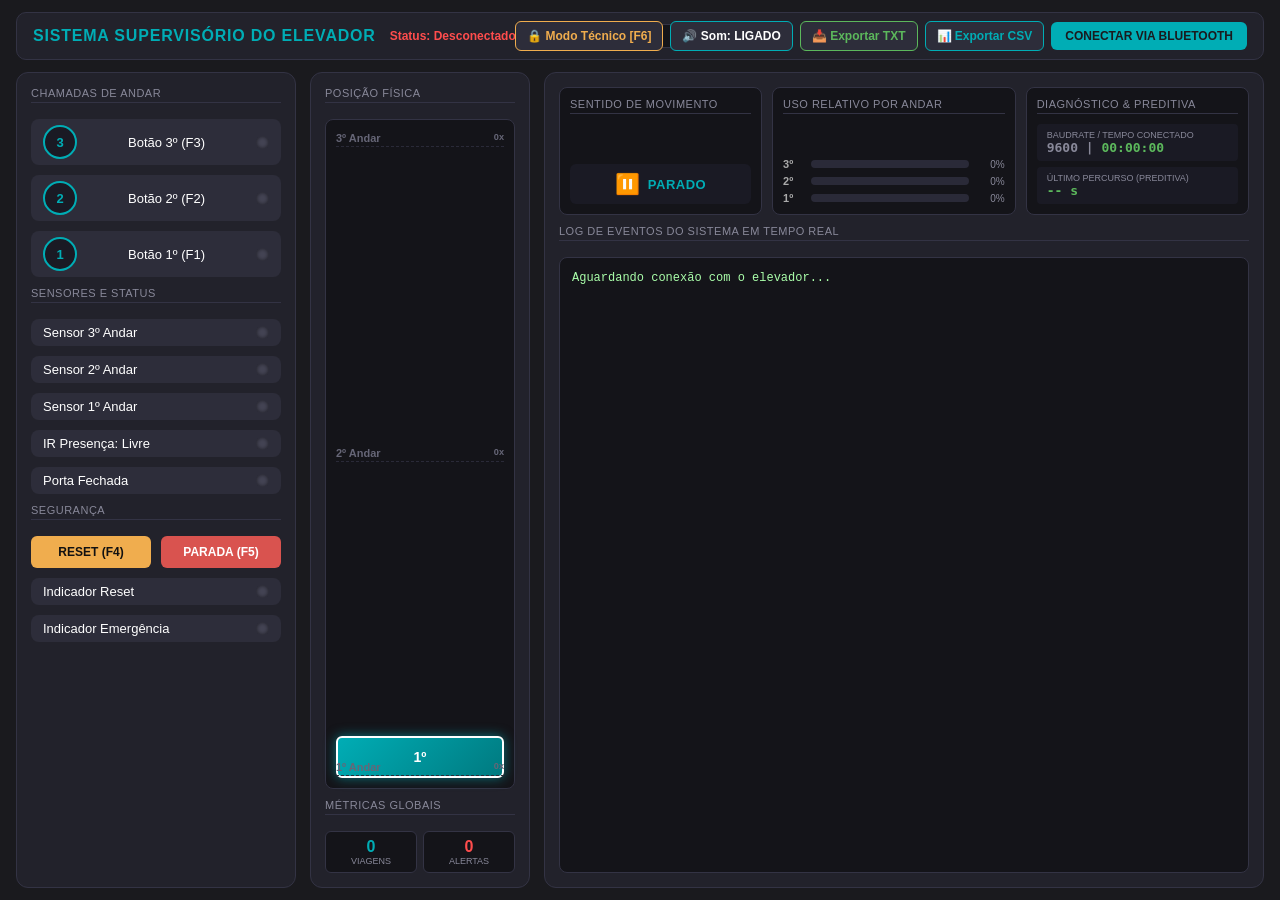
<file: Supervisorio_html/index.html>
<!DOCTYPE html>
<html lang="pt-BR">
<head>
    <meta charset="UTF-8">
    <meta name="viewport" content="width=device-width, initial-scale=1.0">
    <title>Supervisório Elevador - TCC</title>
    <link rel="stylesheet" href="styles.css">
</head>
<body>

    <div class="topo-bar">
        <div class="topo-info">
            <h1>Sistema Supervisório do Elevador</h1>
            <div class="status-conexao" id="statusTxt">Status: Desconectado</div>
            <div class="relogio-header" id="relogioTxt">--/--/---- --:--:--</div>
        </div>
        <div class="topo-acoes">
            <button class="btn-admin-login" id="btnAdminAccess" onclick="abrirModalAuth()">🔒 Modo Técnico [F6]</button>
            <button class="btn-som" id="btnSom" onclick="alternarSom()">🔊 Som: LIGADO</button>
            <button class="btn-exportar" onclick="exportarLog()">📥 Exportar TXT</button>
            <button class="btn-exportar btn-csv" onclick="exportarCSV()">📊 Exportar CSV</button>
            <button class="btn-conectar" id="btnConectar">CONECTAR VIA BLUETOOTH</button>
        </div>
    </div>

    <div class="container-principal">
        <div class="coluna-painel">
            <div class="titulo-secao">Chamadas de Andar</div>
            <div class="linha-controle">
                <button class="btn-andar" onclick="enviarComando('3')">3</button>
                <span class="label-componente">Botão 3º (F3)</span>
                <div class="led-virtual" id="ledC"></div>
            </div>
            <div class="linha-controle">
                <button class="btn-andar" onclick="enviarComando('2')">2</button>
                <span class="label-componente">Botão 2º (F2)</span>
                <div class="led-virtual" id="ledB"></div>
            </div>
            <div class="linha-controle">
                <button class="btn-andar" onclick="enviarComando('1')">1</button>
                <span class="label-componente">Botão 1º (F1)</span>
                <div class="led-virtual" id="ledA"></div>
            </div>

            <div class="titulo-secao">Sensores e Status</div>
            <div class="linha-controle">
                <span class="label-componente">Sensor 3º Andar</span>
                <div class="led-virtual" id="ledS3"></div>
            </div>
            <div class="linha-controle">
                <span class="label-componente">Sensor 2º Andar</span>
                <div class="led-virtual" id="ledS2"></div>
            </div>
            <div class="linha-controle">
                <span class="label-componente">Sensor 1º Andar</span>
                <div class="led-virtual" id="ledS1"></div>
            </div>

            <div class="linha-controle">
                <span class="label-componente" id="lblIR">IR Presença: Livre</span>
                <div class="led-virtual" id="ledIR"></div>
            </div>

            <div class="linha-controle">
                <span class="label-componente" id="lblPorta">Porta Fechada</span>
                <div class="led-virtual" id="ledP"></div>
            </div>

            <div class="titulo-secao">Segurança</div>
            <div style="display: flex; justify-content: space-between;">
                <button class="btn-seguranca btn-reset" onclick="enviarComando('R')">Reset (F4)</button>
                <button class="btn-seguranca btn-emergencia" onclick="enviarComando('E')">Parada (F5)</button>
            </div>
            <div class="linha-controle">
                <span class="label-componente">Indicador Reset</span>
                <div class="led-virtual" id="ledR"></div>
            </div>
            <div class="linha-controle">
                <span class="label-componente">Indicador Emergência</span>
                <div class="led-virtual" id="ledX"></div>
            </div>
        </div>

        <div class="coluna-animacao">
            <div class="titulo-secao">Posição Física</div>
            <div class="poco-elevador">
                <div class="marcador-andar"><span>3º Andar</span><small id="statA3">0x</small></div>
                <div class="marcador-andar"><span>2º Andar</span><small id="statA2">0x</small></div>
                <div class="marcador-andar"><span>1º Andar</span><small id="statA1">0x</small></div>
                <div class="cabine-animada" id="cabineElevador">1º</div>
            </div>

            <div class="titulo-secao">Métricas Globais</div>
            <div class="painel-contadores">
                <div class="card-contador">
                    <span class="valor-contador viagens" id="cntViagens">0</span>
                    <div class="label-contador">Viagens</div>
                </div>
                <div class="card-contador">
                    <span class="valor-contador alertas" id="cntAlertas">0</span>
                    <div class="label-contador">Alertas</div>
                </div>
            </div>
        </div>

        <div class="coluna-log">
            <div class="grid-telemetria">
                <div class="card-telemetria">
                    <div class="titulo-secao">Sentido de Movimento</div>
                    <div class="box-sentido">
                        <span class="icone-sentido" id="icoSentido">⏸️</span>
                        <span class="texto-sentido" id="txtSentido">PARADO</span>
                    </div>
                </div>

                <div class="card-telemetria">
                    <div class="titulo-secao">Uso Relativo por Andar</div>
                    <div class="barra-demanda-container">
                        <div class="item-demanda">
                            <span class="label-demanda">3º</span>
                            <div class="bg-barra"><div class="fill-barra" id="barA3"></div></div>
                            <span class="pct-demanda" id="pctA3">0%</span>
                        </div>
                        <div class="item-demanda">
                            <span class="label-demanda">2º</span>
                            <div class="bg-barra"><div class="fill-barra" id="barA2"></div></div>
                            <span class="pct-demanda" id="pctA2">0%</span>
                        </div>
                        <div class="item-demanda">
                            <span class="label-demanda">1º</span>
                            <div class="bg-barra"><div class="fill-barra" id="barA1"></div></div>
                            <span class="pct-demanda" id="pctA1">0%</span>
                        </div>
                    </div>
                </div>

                <div class="card-telemetria">
                    <div class="titulo-secao">Diagnóstico & Preditiva</div>
                    <div class="grid-diag">
                        <div class="item-diag">
                            <div class="lbl-diag">Baudrate / Tempo Conectado</div>
                            <div class="val-diag"><span style="color:#888899">9600 |</span> <span id="valUptime">00:00:00</span></div>
                        </div>
                        <div class="item-diag">
                            <div class="lbl-diag">Último Percurso (Preditiva)</div>
                            <div class="val-diag" id="valTempoViagem">-- s</div>
                        </div>
                    </div>
                </div>
            </div>

            <div class="titulo-secao">Log de Eventos do Sistema em Tempo Real</div>
            <div class="caixa-texto" id="logTerminal">Aguardando conexão com o elevador...</div>
        </div>
    </div>

    <!-- MODAL LOGIN -->
    <div class="modal-overlay" id="modalLogin">
        <div class="modal-card">
            <div class="modal-header">
                <span class="modal-titulo">🔑 Autenticação de Administrador</span>
                <button class="btn-fechar-modal" onclick="fecharModalLogin()">✕</button>
            </div>
            <div class="form-grupo">
                <label class="form-label">Usuário</label>
                <input type="text" class="form-input" id="inputUsuario" placeholder="Digite o usuário">
            </div>
            <div class="form-grupo">
                <label class="form-label">Senha</label>
                <input type="password" class="form-input" id="inputSenha" placeholder="Digite a senha" onkeydown="if(event.key==='Enter') fazerLogin()">
            </div>
            <div class="msg-erro-login" id="msgErroLogin">Usuário ou senha incorretos!</div>
            <button class="btn-acao-modal" onclick="fazerLogin()">Entrar no Modo Técnico</button>
        </div>
    </div>

    <!-- MODAL PAINEL ADMIN -->
    <div class="modal-overlay" id="modalAdmin">
        <div class="modal-card admin-panel">
            <div class="modal-header">
                <div style="display: flex; align-items: center; gap: 10px;">
                    <span class="modal-titulo">⚙️ Painel de Manutenção & Parametrização</span>
                    <span class="badge-status badge-auto" id="badgeModoOp">MODO: AUTOMÁTICO</span>
                </div>
                <div style="display: flex; gap: 10px; align-items: center;">
                    <button class="btn-admin-login" style="padding: 4px 8px; font-size: 11px;" onclick="fazerLogout()">Sair / Logout</button>
                    <button class="btn-fechar-modal" onclick="fecharModalAdmin()">✕</button>
                </div>
            </div>

            <div class="grid-admin-layout">
                <!-- COLUNA 1: ACIONAMENTOS MANUAIS -->
                <div class="box-admin-secao">
                    <div class="titulo-secao">Controle Manual do Hardware</div>
                    
                    <button class="btn-comando-admin" onclick="alternarModoOperacao()">
                        <span>Modo Automático / Manual</span>
                        <span>🔄 [Alt+M]</span>
                    </button>

                    <div class="titulo-secao" style="margin-top: 4px;">Acionamentos de Motor</div>
                    
                    <button class="btn-comando-admin btn-manual-only desabilitado-auto" onclick="executarAcaoManual('SUBIR_FORCADO', 'U')">
                        <span>Forçar Subida de Motor</span>
                        <span>⬆️ [Alt+U]</span>
                    </button>
                    
                    <button class="btn-comando-admin btn-manual-only desabilitado-auto" onclick="executarAcaoManual('DESCER_FORCADO', 'D')">
                        <span>Forçar Descida de Motor</span>
                        <span>⬇️ [Alt+D]</span>
                    </button>

                    <button class="btn-comando-admin btn-manual-only desabilitado-auto" onclick="executarAcaoManual('PARAR_MOTOR', 'S')">
                        <span>Forçar Parada do Motor</span>
                        <span>⏹️ [Alt+S]</span>
                    </button>

                    <div class="titulo-secao" style="margin-top: 4px;">Acionamento Individual das Portas</div>

                    <button class="btn-comando-admin btn-manual-only desabilitado-auto" onclick="executarAcaoManual('TOGGLE_PORTA_1', '4')">
                        <span>Porta 1º Andar</span>
                        <span>🚪 [F7]</span>
                    </button>
                    <button class="btn-comando-admin btn-manual-only desabilitado-auto" onclick="executarAcaoManual('TOGGLE_PORTA_2', '5')">
                        <span>Porta 2º Andar</span>
                        <span>🚪 [F8]</span>
                    </button>
                    <button class="btn-comando-admin btn-manual-only desabilitado-auto" onclick="executarAcaoManual('TOGGLE_PORTA_3', '6')">
                        <span>Porta 3º Andar</span>
                        <span>🚪 [F9]</span>
                    </button>
                </div>

                <!-- COLUNA 2: PARAMETRIZAÇÃO E MANUTENÇÃO -->
                <div class="box-admin-secao">
                    <div class="titulo-secao">Parametrização do Hardware</div>
                    
                    <div style="display: flex; flex-direction: column; gap: 4px;">
                        <label class="form-label">Tempo da Porta Aberta (segundos):</label>
                        <div style="display: flex; gap: 8px;">
                            <input type="number" id="cfgTempoPorta" class="form-input" style="flex: 1;" value="6" min="2" max="20">
                            <button class="btn-conectar" style="padding: 6px 12px; font-size: 11px;" onclick="salvarParametroPorta()">Salvar [EEPROM]</button>
                        </div>
                    </div>

                    <div class="titulo-secao" style="margin-top: 8px;">Alterar Credenciais de Acesso</div>
                    
                    <div class="form-grupo">
                        <label class="form-label">Novo Usuário:</label>
                        <input type="text" class="form-input" id="cfgNovoUsuario" placeholder="Novo Usuário">
                    </div>
                    <div class="form-grupo">
                        <label class="form-label">Nova Senha:</label>
                        <input type="password" class="form-input" id="cfgNovaSenha" placeholder="Nova Senha">
                    </div>
                    <button class="btn-conectar" style="padding: 6px; font-size: 12px; width: 100%; text-align: center;" onclick="salvarNovasCredenciais()">Salvar Credenciais no Navegador</button>

                    <div class="titulo-secao" style="margin-top: 8px;">Demonstração & Manutenção</div>

                    <button class="btn-comando-admin" id="btnModoDemo" onclick="alternarModoDemo()">
                        <span>Modo Demonstração (Auto-Loop)</span>
                        <span>🤖 [Alt+T]</span>
                    </button>

                    <button class="btn-comando-admin alerta" onclick="zerarTodasMetricas()">
                        <span>Zerar Métricas e Estatísticas</span>
                        <span>🧹 [Alt+Z]</span>
                    </button>
                </div>
            </div>

            <div class="box-admin-secao">
                <div class="titulo-secao">Log de Auditoria de Ações do Administrador</div>
                <div class="caixa-texto" id="logAdminAudit" style="height: 100px; font-size: 11px; color: #00adb5;">
                    [AUDITORIA]: Sessão iniciada pelo usuário administrador.
                </div>
            </div>
        </div>
    </div>

    <script src="script.js"></script>
</body>
</html>
</file>
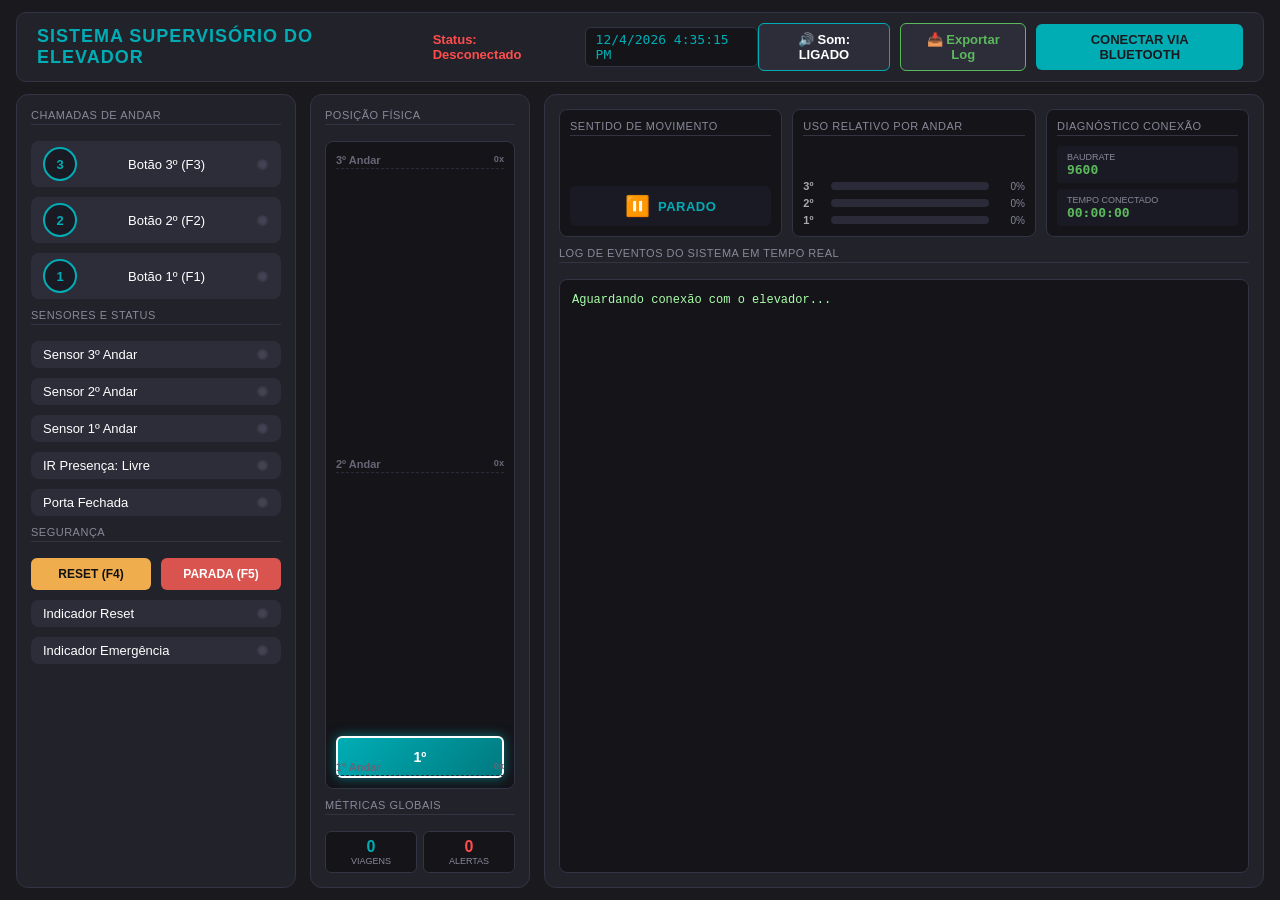
<file: Supervisorio_html/TesteMelhor.html>
<!DOCTYPE html>
<html lang="pt-BR">
<head>
    <meta charset="UTF-8">
    <meta name="viewport" content="width=device-width, initial-scale=1.0">
    <title>Supervisório Elevador - TCC</title>
    <style>
        * { box-sizing: border-box; margin: 0; padding: 0; }

        /* Animação para o fundo piscar em tom de alerta vermelho na emergência */
        @keyframes piscarEmergenciaFundo {
            0%, 100% { 
                background-color: #1a1a1e; 
                box-shadow: inset 0 0 0px rgba(255, 0, 0, 0);
            }
            50% { 
                background-color: #400505; 
                box-shadow: inset 0 0 80px rgba(255, 0, 0, 0.5);
            }
        }

        body {
            background-color: #1a1a1e;
            color: #ffffff;
            font-family: 'Segoe UI', Tahoma, Geneva, Verdana, sans-serif;
            height: 100vh;
            width: 100vw;
            padding: 12px 16px;
            display: flex;
            flex-direction: column;
            gap: 12px;
            overflow: hidden;
            transition: background-color 0.3s ease;
        }

        /* Classe ativada quando em emergência */
        body.emergencia-ativa {
            animation: piscarEmergenciaFundo 0.8s infinite;
        }

        .topo-bar {
            background-color: #22222b;
            padding: 10px 20px;
            border-radius: 10px;
            border: 1px solid #333344;
            display: flex;
            align-items: center;
            justify-content: space-between;
            flex-shrink: 0;
        }

        .topo-info { display: flex; align-items: center; gap: 20px; }

        .relogio-header {
            font-family: monospace;
            font-size: 13px;
            color: #00adb5;
            background-color: #141419;
            padding: 4px 10px;
            border-radius: 6px;
            border: 1px solid #333344;
        }

        .topo-acoes { display: flex; align-items: center; gap: 10px; }
        h1 { font-size: 18px; color: #00adb5; text-transform: uppercase; letter-spacing: 1px; }
        .status-conexao { font-size: 13px; color: #ff4d4d; font-weight: bold; }

        .btn-conectar {
            padding: 8px 16px;
            background-color: #00adb5;
            color: #1a1a1e;
            border: none;
            border-radius: 6px;
            font-weight: bold;
            cursor: pointer;
            font-size: 13px;
            transition: opacity 0.2s;
        }
        .btn-conectar:hover { opacity: 0.9; }

        .btn-som, .btn-exportar {
            padding: 8px 14px;
            background-color: #2d2d3a;
            border-radius: 6px;
            font-weight: bold;
            cursor: pointer;
            font-size: 13px;
            transition: all 0.2s;
        }

        .btn-som { color: #ffffff; border: 1px solid #00adb5; }
        .btn-som.mutado { background-color: #333344; color: #888899; border-color: #555566; }

        .btn-exportar { color: #5cb85c; border: 1px solid #5cb85c; }
        .btn-exportar:hover { background-color: #5cb85c; color: #1a1a1e; }

        .container-principal { display: flex; gap: 14px; flex: 1; min-height: 0; width: 100%; }

        .titulo-secao {
            font-size: 11px;
            color: #888899;
            text-transform: uppercase;
            border-bottom: 1px solid #333344;
            padding-bottom: 3px;
            letter-spacing: 0.5px;
            margin-bottom: 6px;
        }

        .coluna-painel {
            background-color: #22222b;
            padding: 14px;
            border-radius: 12px;
            border: 1px solid #333344;
            display: flex;
            flex-direction: column;
            gap: 10px;
            width: 280px;
            flex-shrink: 0;
        }

        .linha-controle {
            display: flex;
            align-items: center;
            justify-content: space-between;
            background-color: #2d2d3a;
            padding: 6px 12px;
            border-radius: 8px;
        }

        .label-componente { font-weight: 500; font-size: 13px; }

        .btn-andar {
            width: 34px;
            height: 34px;
            border-radius: 50%;
            border: 2px solid #00adb5;
            background-color: #1a1a24;
            color: #00adb5;
            font-size: 13px;
            font-weight: bold;
            cursor: pointer;
            transition: all 0.2s;
        }
        .btn-andar:active { background-color: #00adb5; color: #1a1a24; }

        .btn-seguranca {
            padding: 9px;
            border: none;
            border-radius: 6px;
            font-size: 12px;
            font-weight: bold;
            text-transform: uppercase;
            cursor: pointer;
            width: 48%;
        }
        .btn-reset { background-color: #f0ad4e; color: #111; }
        .btn-emergencia { background-color: #d9534f; color: white; }

        .led-virtual {
            width: 13px;
            height: 13px;
            border-radius: 50%;
            background-color: #444454;
            box-shadow: inset 0 0 4px rgba(0,0,0,0.6);
            transition: background-color 0.1s, box-shadow 0.1s;
        }
        .led-virtual.chamada-ativa { background-color: #00adb5; box-shadow: 0 0 10px #00adb5; }
        .led-virtual.sensor-ativo { background-color: #5cb85c; box-shadow: 0 0 10px #5cb85c; }
        .led-virtual.porta-aberta { background-color: #f0ad4e; box-shadow: 0 0 10px #f0ad4e; }
        .led-virtual.ir-detectado { background-color: #e040fb; box-shadow: 0 0 10px #e040fb; }
        .led-virtual.reset-ativo { background-color: #f0ad4e; box-shadow: 0 0 10px #f0ad4e; }
        .led-virtual.emergencia-ativa { background-color: #ff4d4d; box-shadow: 0 0 10px #ff4d4d; }

        .coluna-animacao {
            background-color: #22222b;
            padding: 14px;
            border-radius: 12px;
            border: 1px solid #333344;
            display: flex;
            flex-direction: column;
            width: 220px;
            flex-shrink: 0;
            gap: 10px;
        }

        .poco-elevador {
            background-color: #141419;
            border: 1px solid #333344;
            border-radius: 8px;
            flex: 1;
            position: relative;
            display: flex;
            flex-direction: column;
            justify-content: space-between;
            padding: 12px 10px;
        }

        .marcador-andar {
            font-size: 11px;
            font-weight: bold;
            color: #666677;
            border-bottom: 1px dashed #2a2a38;
            padding-bottom: 2px;
            z-index: 1;
            display: flex;
            justify-content: space-between;
        }

        .cabine-animada {
            position: absolute;
            left: 10px;
            right: 10px;
            height: 42px;
            background: linear-gradient(135deg, #00adb5, #007a80);
            border: 2px solid #ffffff;
            border-radius: 6px;
            display: flex;
            align-items: center;
            justify-content: center;
            font-weight: bold;
            font-size: 14px;
            color: #ffffff;
            box-shadow: 0 0 12px rgba(0, 173, 181, 0.6);
            bottom: 10px; 
            transition: bottom 1s cubic-bezier(0.4, 0, 0.2, 1);
        }

        .painel-contadores { display: grid; grid-template-columns: 1fr 1fr; gap: 6px; }

        .card-contador {
            background-color: #141419;
            border: 1px solid #333344;
            border-radius: 6px;
            padding: 6px;
            text-align: center;
        }

        .valor-contador { font-size: 16px; font-weight: bold; }
        .valor-contador.viagens { color: #00adb5; }
        .valor-contador.alertas { color: #ff4d4d; }
        .label-contador { font-size: 9px; color: #888899; text-transform: uppercase; }

        .coluna-log {
            background-color: #22222b;
            padding: 14px;
            border-radius: 12px;
            border: 1px solid #333344;
            display: flex;
            flex-direction: column;
            flex: 1;
            gap: 10px;
            min-height: 0;
        }

        .grid-telemetria { display: grid; grid-template-columns: 1.1fr 1.2fr 1fr; gap: 10px; }

        .card-telemetria {
            background-color: #141419;
            border: 1px solid #333344;
            border-radius: 8px;
            padding: 10px;
            display: flex;
            flex-direction: column;
            justify-content: space-between;
        }

        .box-sentido {
            display: flex;
            align-items: center;
            justify-content: center;
            gap: 8px;
            background-color: #1a1a24;
            border-radius: 6px;
            padding: 8px;
            margin-top: 4px;
        }
        .icone-sentido { font-size: 20px; }
        .texto-sentido { font-size: 13px; font-weight: bold; color: #00adb5; letter-spacing: 0.5px; }

        .barra-demanda-container { display: flex; flex-direction: column; gap: 5px; margin-top: 4px; }
        .item-demanda { display: flex; align-items: center; gap: 6px; font-size: 11px; }
        .label-demanda { width: 22px; color: #aaa; font-weight: bold; }
        .bg-barra { flex: 1; height: 8px; background-color: #2a2a38; border-radius: 4px; overflow: hidden; }
        .fill-barra { height: 100%; width: 0%; background-color: #00adb5; transition: width 0.4s ease; }
        .pct-demanda { width: 30px; text-align: right; font-size: 10px; color: #888899; }

        .grid-diag { display: grid; grid-template-columns: 1fr; gap: 6px; margin-top: 4px; }
        .item-diag { background-color: #1a1a24; padding: 6px 10px; border-radius: 4px; }
        .lbl-diag { font-size: 9px; color: #888899; text-transform: uppercase; }
        .val-diag { font-size: 13px; font-weight: bold; color: #5cb85c; font-family: monospace; }

        .caixa-texto {
            background-color: #141419;
            border: 1px solid #333344;
            border-radius: 8px;
            padding: 12px;
            font-family: 'Courier New', Courier, monospace;
            font-size: 12px;
            color: #aaffaa;
            overflow-y: auto;
            flex: 1;
            white-space: pre-wrap;
            line-height: 1.4;
        }
    </style>
</head>
<body>

    <div class="topo-bar">
        <div class="topo-info">
            <h1>Sistema Supervisório do Elevador</h1>
            <div class="status-conexao" id="statusTxt">Status: Desconectado</div>
            <div class="relogio-header" id="relogioTxt">--/--/---- --:--:--</div>
        </div>
        <div class="topo-acoes">
            <button class="btn-som" id="btnSom" onclick="alternarSom()">🔊 Som: LIGADO</button>
            <button class="btn-exportar" onclick="exportarLog()">📥 Exportar Log</button>
            <button class="btn-conectar" id="btnConectar">CONECTAR VIA BLUETOOTH</button>
        </div>
    </div>

    <div class="container-principal">
        <div class="coluna-painel">
            <div class="titulo-secao">Chamadas de Andar</div>
            <div class="linha-controle">
                <button class="btn-andar" onclick="enviarComando('3')">3</button>
                <span class="label-componente">Botão 3º (F3)</span>
                <div class="led-virtual" id="ledC"></div>
            </div>
            <div class="linha-controle">
                <button class="btn-andar" onclick="enviarComando('2')">2</button>
                <span class="label-componente">Botão 2º (F2)</span>
                <div class="led-virtual" id="ledB"></div>
            </div>
            <div class="linha-controle">
                <button class="btn-andar" onclick="enviarComando('1')">1</button>
                <span class="label-componente">Botão 1º (F1)</span>
                <div class="led-virtual" id="ledA"></div>
            </div>

            <div class="titulo-secao">Sensores e Status</div>
            <div class="linha-controle">
                <span class="label-componente">Sensor 3º Andar</span>
                <div class="led-virtual" id="ledS3"></div>
            </div>
            <div class="linha-controle">
                <span class="label-componente">Sensor 2º Andar</span>
                <div class="led-virtual" id="ledS2"></div>
            </div>
            <div class="linha-controle">
                <span class="label-componente">Sensor 1º Andar</span>
                <div class="led-virtual" id="ledS1"></div>
            </div>

            <div class="linha-controle">
                <span class="label-componente" id="lblIR">IR Presença: Livre</span>
                <div class="led-virtual" id="ledIR"></div>
            </div>

            <div class="linha-controle">
                <span class="label-componente" id="lblPorta">Porta Fechada</span>
                <div class="led-virtual" id="ledP"></div>
            </div>

            <div class="titulo-secao">Segurança</div>
            <div style="display: flex; justify-content: space-between;">
                <button class="btn-seguranca btn-reset" onclick="enviarComando('R')">Reset (F4)</button>
                <button class="btn-seguranca btn-emergencia" onclick="enviarComando('E')">Parada (F5)</button>
            </div>
            <div class="linha-controle">
                <span class="label-componente">Indicador Reset</span>
                <div class="led-virtual" id="ledR"></div>
            </div>
            <div class="linha-controle">
                <span class="label-componente">Indicador Emergência</span>
                <div class="led-virtual" id="ledX"></div>
            </div>
        </div>

        <div class="coluna-animacao">
            <div class="titulo-secao">Posição Física</div>
            <div class="poco-elevador">
                <div class="marcador-andar"><span>3º Andar</span><small id="statA3">0x</small></div>
                <div class="marcador-andar"><span>2º Andar</span><small id="statA2">0x</small></div>
                <div class="marcador-andar"><span>1º Andar</span><small id="statA1">0x</small></div>
                <div class="cabine-animada" id="cabineElevador">1º</div>
            </div>

            <div class="titulo-secao">Métricas Globais</div>
            <div class="painel-contadores">
                <div class="card-contador">
                    <span class="valor-contador viagens" id="cntViagens">0</span>
                    <div class="label-contador">Viagens</div>
                </div>
                <div class="card-contador">
                    <span class="valor-contador alertas" id="cntAlertas">0</span>
                    <div class="label-contador">Alertas</div>
                </div>
            </div>
        </div>

        <div class="coluna-log">
            <div class="grid-telemetria">
                <div class="card-telemetria">
                    <div class="titulo-secao">Sentido de Movimento</div>
                    <div class="box-sentido">
                        <span class="icone-sentido" id="icoSentido">⏸️</span>
                        <span class="texto-sentido" id="txtSentido">PARADO</span>
                    </div>
                </div>

                <div class="card-telemetria">
                    <div class="titulo-secao">Uso Relativo por Andar</div>
                    <div class="barra-demanda-container">
                        <div class="item-demanda">
                            <span class="label-demanda">3º</span>
                            <div class="bg-barra"><div class="fill-barra" id="barA3"></div></div>
                            <span class="pct-demanda" id="pctA3">0%</span>
                        </div>
                        <div class="item-demanda">
                            <span class="label-demanda">2º</span>
                            <div class="bg-barra"><div class="fill-barra" id="barA2"></div></div>
                            <span class="pct-demanda" id="pctA2">0%</span>
                        </div>
                        <div class="item-demanda">
                            <span class="label-demanda">1º</span>
                            <div class="bg-barra"><div class="fill-barra" id="barA1"></div></div>
                            <span class="pct-demanda" id="pctA1">0%</span>
                        </div>
                    </div>
                </div>

                <div class="card-telemetria">
                    <div class="titulo-secao">Diagnóstico Conexão</div>
                    <div class="grid-diag">
                        <div class="item-diag">
                            <div class="lbl-diag">Baudrate</div>
                            <div class="val-diag">9600</div>
                        </div>
                        <div class="item-diag">
                            <div class="lbl-diag">Tempo Conectado</div>
                            <div class="val-diag" id="valUptime">00:00:00</div>
                        </div>
                    </div>
                </div>
            </div>

            <div class="titulo-secao">Log de Eventos do Sistema em Tempo Real</div>
            <div class="caixa-texto" id="logTerminal">Aguardando conexão com o elevador...</div>
        </div>
    </div>

    <script>
        let portaSerial = null, escritor = null, leitor = null;
        let somHabilitado = true;
        let audioCtx = null;
        
        // Objetos Web Audio para a Sirene Modulada
        let oscSirene = null;
        let lfoSirene = null;
        let lfoGain = null;
        let gainSirene = null;

        let contadorViagens = 0, contadorAlertas = 0;
        let ultimoAndarRegistrado = null, tempoInicioConexao = null, timerUptime = null;
        let paradasA1 = 0, paradasA2 = 0, paradasA3 = 0;

        const statusTxt = document.getElementById('statusTxt');
        const relogioTxt = document.getElementById('relogioTxt');
        const btnConectar = document.getElementById('btnConectar');
        const btnSom = document.getElementById('btnSom');
        const logTerminal = document.getElementById('logTerminal');
        const cabineElevador = document.getElementById('cabineElevador');
        const cntViagens = document.getElementById('cntViagens');
        const cntAlertas = document.getElementById('cntAlertas');
        const icoSentido = document.getElementById('icoSentido');
        const txtSentido = document.getElementById('txtSentido');
        const valUptime = document.getElementById('valUptime');
        const ledP = document.getElementById('ledP');
        const lblPorta = document.getElementById('lblPorta');
        const ledIR = document.getElementById('ledIR');
        const lblIR = document.getElementById('lblIR');

        function initAudio() {
            if (!audioCtx) {
                audioCtx = new (window.AudioContext || window.webkitAudioContext)();
            }
            if (audioCtx.state === 'suspended') {
                audioCtx.resume();
            }
        }

        // SOM DING-DONG REALISTA (Mi5 -> Do5)
        function tocarDingDong() {
            if (!somHabilitado) return;
            initAudio();
            if (!audioCtx) return;

            const now = audioCtx.currentTime;

            // DING
            const osc1 = audioCtx.createOscillator();
            const gain1 = audioCtx.createGain();
            osc1.type = 'sine';
            osc1.frequency.setValueAtTime(659.25, now);
            gain1.gain.setValueAtTime(0.35, now);
            gain1.gain.exponentialRampToValueAtTime(0.001, now + 0.8);
            osc1.connect(gain1);
            gain1.connect(audioCtx.destination);
            osc1.start(now);
            osc1.stop(now + 0.8);

            // DONG
            const osc2 = audioCtx.createOscillator();
            const gain2 = audioCtx.createGain();
            osc2.type = 'sine';
            osc2.frequency.setValueAtTime(523.25, now + 0.35);
            gain2.gain.setValueAtTime(0.35, now + 0.35);
            gain2.gain.exponentialRampToValueAtTime(0.001, now + 1.2);
            osc2.connect(gain2);
            gain2.connect(audioCtx.destination);
            osc2.start(now + 0.35);
            osc2.stop(now + 1.2);
        }

        // SIRENE REALISTA (WAIL INDUSTRIAL COM MODULAÇÃO LFO)
        function iniciarSirene() {
            if (oscSirene || !somHabilitado) return;
            initAudio();
            if (!audioCtx) return;

            const now = audioCtx.currentTime;

            oscSirene = audioCtx.createOscillator();
            lfoSirene = audioCtx.createOscillator();
            lfoGain = audioCtx.createGain();
            gainSirene = audioCtx.createGain();

            // Frequência base e formato de onda da sirene
            oscSirene.type = 'sawtooth';
            oscSirene.frequency.setValueAtTime(850, now);

            // Oscilador de baixa frequência (LFO) para varrimento contínuo (Wail)
            lfoSirene.type = 'sine';
            lfoSirene.frequency.setValueAtTime(1.2, now); // Velocidade do ciclo da sirene (1.2 Hz)
            lfoGain.gain.setValueAtTime(350, now);        // Variação de pitch (+/- 350 Hz => 500 Hz a 1200 Hz)

            lfoSirene.connect(lfoGain);
            lfoGain.connect(oscSirene.frequency);

            gainSirene.gain.setValueAtTime(0.18, now);

            oscSirene.connect(gainSirene);
            gainSirene.connect(audioCtx.destination);

            oscSirene.start(now);
            lfoSirene.start(now);
        }

        function pararSirene() {
            if (oscSirene) {
                try {
                    oscSirene.stop();
                    lfoSirene.stop();
                    oscSirene.disconnect();
                    lfoSirene.disconnect();
                } catch(e){}
                oscSirene = null;
                lfoSirene = null;
            }
        }

        function tocarSomClique() {
            if (!somHabilitado) return;
            initAudio();
            if (!audioCtx) return;
            const now = audioCtx.currentTime;
            const osc = audioCtx.createOscillator();
            const gain = audioCtx.createGain();
            osc.type = 'sine';
            osc.frequency.setValueAtTime(700, now);
            gain.gain.setValueAtTime(0.1, now);
            gain.gain.exponentialRampToValueAtTime(0.001, now + 0.05);
            osc.connect(gain);
            gain.connect(audioCtx.destination);
            osc.start(now);
            osc.stop(now + 0.05);
        }

        function tocarSomReset() {
            if (!somHabilitado) return;
            initAudio();
            if (!audioCtx) return;
            const now = audioCtx.currentTime;
            const osc = audioCtx.createOscillator();
            const gain = audioCtx.createGain();
            osc.type = 'triangle';
            osc.frequency.setValueAtTime(587.33, now);
            osc.frequency.setValueAtTime(880, now + 0.1);
            gain.gain.setValueAtTime(0.2, now);
            gain.gain.exponentialRampToValueAtTime(0.01, now + 0.3);
            osc.connect(gain);
            gain.connect(audioCtx.destination);
            osc.start(now);
            osc.stop(now + 0.3);
        }

        // TECLAS DE FUNÇÃO (F1 a F5)
        window.addEventListener('keydown', (e) => {
            if (e.key === 'F1') { e.preventDefault(); enviarComando('1'); }
            else if (e.key === 'F2') { e.preventDefault(); enviarComando('2'); }
            else if (e.key === 'F3') { e.preventDefault(); enviarComando('3'); }
            else if (e.key === 'F4') { e.preventDefault(); enviarComando('R'); }
            else if (e.key === 'F5') { e.preventDefault(); enviarComando('E'); }
        });

        function atualizarRelogio() {
            const agora = new Date();
            relogioTxt.innerText = agora.toLocaleDateString() + ' ' + agora.toLocaleTimeString();
        }
        setInterval(atualizarRelogio, 1000);
        atualizarRelogio();

        function iniciarUptime() {
            tempoInicioConexao = Date.now();
            if (timerUptime) clearInterval(timerUptime);
            timerUptime = setInterval(() => {
                if (!tempoInicioConexao) return;
                const diff = Math.floor((Date.now() - tempoInicioConexao) / 1000);
                const h = String(Math.floor(diff / 3600)).padStart(2, '0');
                const m = String(Math.floor((diff % 3600) / 60)).padStart(2, '0');
                const s = String(diff % 60).padStart(2, '0');
                valUptime.innerText = `${h}:${m}:${s}`;
            }, 1000);
        }

        function exportarLog() {
            const conteudoLog = logTerminal.innerText;
            if (!conteudoLog || conteudoLog.trim() === "Aguardando conexão com o elevador...") return;
            const blob = new Blob([conteudoLog], { type: "text/plain;charset=utf-8" });
            const url = URL.createObjectURL(blob);
            const a = document.createElement("a");
            a.href = url;
            a.download = `log_elevador_${new Date().toISOString().split('T')[0]}.txt`;
            document.body.appendChild(a);
            a.click();
            document.body.removeChild(a);
        }

        function alternarSom() {
            somHabilitado = !somHabilitado;
            if (!somHabilitado) pararSirene();
            btnSom.innerText = somHabilitado ? "🔊 Som: LIGADO" : "🔇 Som: DESLIGADO";
            btnSom.classList.toggle('mutado', !somHabilitado);
            if (somHabilitado) tocarSomClique();
        }

        btnConectar.addEventListener('click', async () => {
            initAudio();
            try {
                statusTxt.innerText = "Conectando...";
                portaSerial = await navigator.serial.requestPort();
                await portaSerial.open({ baudRate: 9600 });
                escritor = portaSerial.writable.getWriter();
                statusTxt.innerText = "Status: Conectado!";
                statusTxt.style.color = "#00adb5";
                logTerminal.innerHTML = "[SISTEMA]: Conexão Serial/Bluetooth Estabelecida.\n";
                iniciarUptime();
                tocarSomClique();
                
                setTimeout(() => enviarComando('Q'), 300);

                lerDadosDaSerial();
            } catch (erro) {
                statusTxt.innerText = "Status: Erro Conexão";
                statusTxt.style.color = "#ff4d4d";
            }
        });

        async function enviarComando(caractere) {
            tocarSomClique();
            if (!escritor) return;
            const encoder = new TextEncoder();
            await escritor.write(encoder.encode(caractere));
        }

        async function lerDadosDaSerial() {
            const textDecoder = new TextDecoderStream();
            portaSerial.readable.pipeTo(textDecoder.writable);
            leitor = textDecoder.readable.getReader();
            let bufferAcumulado = "";

            while (true) {
                const { value, done } = await leitor.read();
                if (done) break;
                if (value) {
                    bufferAcumulado += value;
                    const linhas = bufferAcumulado.split('\n');
                    bufferAcumulado = linhas.pop();

                    linhas.forEach(linha => {
                        let linhaLimpa = linha.trim();
                        if (!linhaLimpa) return;

                        if (linhaLimpa.startsWith('*')) {
                            processarTagEspecial(linhaLimpa);
                        } else {
                            if (!/^E:[01]$/i.test(linhaLimpa) && !/^E[01]$/i.test(linhaLimpa)) {
                                adicionarAoLog(linhaLimpa);
                            }
                        }
                    });
                }
            }
        }

        function processarTagEspecial(tag) {
            // CONTAGEM DE VIAGENS ACUMULADAS
            if (tag.startsWith('*V')) {
                contadorViagens = parseInt(tag.substring(2)) || 0;
                cntViagens.innerText = contadorViagens;
                return;
            }

            // MOTOR
            if (tag === '*MU') {
                icoSentido.innerText = "⬆️";
                txtSentido.innerText = "SUBINDO";
                txtSentido.style.color = "#00adb5";
            } else if (tag === '*MD') {
                icoSentido.innerText = "⬇️";
                txtSentido.innerText = "DESCENDO";
                txtSentido.style.color = "#f0ad4e";
            } else if (tag === '*MS') {
                icoSentido.innerText = "⏸️";
                txtSentido.innerText = "PARADO";
                txtSentido.style.color = "#00adb5";
            }

            // SENSOR IR DE PRESENÇA
            else if (tag === '*IR1') {
                ledIR.classList.add('ir-detectado');
                lblIR.innerText = "IR Presença: Detectado";
            } else if (tag === '*IR0') {
                ledIR.classList.remove('ir-detectado');
                lblIR.innerText = "IR Presença: Livre";
            }

            // ESTADO DA PORTA (ACIONA O DING-DONG AO ABRIR)
            else if (tag === '*P1') {
                ledP.classList.add('porta-aberta');
                lblPorta.innerText = "Porta Aberta";
                tocarDingDong();
            } else if (tag === '*P0') {
                ledP.classList.remove('porta-aberta');
                lblPorta.innerText = "Porta Fechada";
            }

            // SENSORES DE ANDAR
            else if (tag.startsWith('*S')) {
                const num = tag.charAt(2);
                const st = tag.charAt(3);
                const el = document.getElementById("ledS" + num);

                if (el) {
                    if (st === '1') {
                        el.classList.add('sensor-ativo');
                        
                        if (num === '1') { cabineElevador.style.bottom = '10px'; cabineElevador.innerText = '1º'; }
                        else if (num === '2') { cabineElevador.style.bottom = 'calc(50% - 21px)'; cabineElevador.innerText = '2º'; }
                        else if (num === '3') { cabineElevador.style.bottom = 'calc(100% - 52px)'; cabineElevador.innerText = '3º'; }

                        if (num === '1') { paradasA1++; document.getElementById('statA1').innerText = paradasA1 + 'x'; }
                        if (num === '2') { paradasA2++; document.getElementById('statA2').innerText = paradasA2 + 'x'; }
                        if (num === '3') { paradasA3++; document.getElementById('statA3').innerText = paradasA3 + 'x'; }
                        
                        atualizarGraficoDemanda();
                        ultimoAndarRegistrado = num;
                    } else {
                        el.classList.remove('sensor-ativo');
                    }
                }
            }

            // CHAMADAS E EMERGÊNCIA
            else {
                const idLed = "led" + tag.charAt(1);
                const status = tag.charAt(2);
                const elemento = document.getElementById(idLed);

                if (idLed === 'ledX') {
                    if (status === '1') {
                        elemento.classList.add('emergencia-ativa');
                        document.body.classList.add('emergencia-ativa'); // ATIVA FUNDO VERMELHO PISCANTE
                        icoSentido.innerText = "🚨";
                        txtSentido.innerText = "BLOQUEADO";
                        txtSentido.style.color = "#ff4d4d";
                        contadorAlertas++;
                        cntAlertas.innerText = contadorAlertas;
                        iniciarSirene(); // DISPARA SIRENE REALISTA
                        adicionarAoLog("[ALERTA]: Emergência do sistema ativada!");
                    } else {
                        elemento.classList.remove('emergencia-ativa');
                        document.body.classList.remove('emergencia-ativa'); // DESATIVA FUNDO VERMELHO PISCANTE
                        icoSentido.innerText = "⏸️";
                        txtSentido.innerText = "PARADO";
                        txtSentido.style.color = "#00adb5";
                        pararSirene(); // DESLIGA SIRENE
                        tocarSomReset();
                        adicionarAoLog("[SISTEMA]: Emergência desativada / Normalizado.");
                    }
                    return;
                }

                if (elemento) {
                    let classeAlvo = (idLed === 'ledR') ? 'reset-ativo' : 'chamada-ativa';
                    if (status === '1') elemento.classList.add(classeAlvo);
                    else elemento.classList.remove(classeAlvo);
                }
            }
        }

        function atualizarGraficoDemanda() {
            const total = paradasA1 + paradasA2 + paradasA3;
            if (total === 0) return;
            document.getElementById('barA1').style.width = Math.round((paradasA1 / total) * 100) + '%';
            document.getElementById('pctA1').innerText = Math.round((paradasA1 / total) * 100) + '%';
            document.getElementById('barA2').style.width = Math.round((paradasA2 / total) * 100) + '%';
            document.getElementById('pctA2').innerText = Math.round((paradasA2 / total) * 100) + '%';
            document.getElementById('barA3').style.width = Math.round((paradasA3 / total) * 100) + '%';
            document.getElementById('pctA3').innerText = Math.round((paradasA3 / total) * 100) + '%';
        }

        function adicionarAoLog(mensagem) {
            const hora = new Date().toLocaleTimeString();
            logTerminal.innerText += `[${hora}] ${mensagem}\n`;
            logTerminal.scrollTop = logTerminal.scrollHeight;
        }
    </script>
</body>
</html>
</file>
<file: Supervisorio_html/styles.css>
* { box-sizing: border-box; margin: 0; padding: 0; }

@keyframes piscarEmergenciaFundo {
    0%, 100% { background-color: #1a1a1e; box-shadow: inset 0 0 0px rgba(255, 0, 0, 0); }
    50% { background-color: #400505; box-shadow: inset 0 0 80px rgba(255, 0, 0, 0.5); }
}

body {
    background-color: #1a1a1e;
    color: #ffffff;
    font-family: 'Segoe UI', Tahoma, Geneva, Verdana, sans-serif;
    height: 100vh;
    width: 100vw;
    padding: 12px 16px;
    display: flex;
    flex-direction: column;
    gap: 12px;
    overflow: hidden;
    transition: background-color 0.3s ease;
}

body.emergencia-ativa { animation: piscarEmergenciaFundo 0.8s infinite; }

.topo-bar {
    background-color: #22222b;
    padding: 8px 16px;
    border-radius: 10px;
    border: 1px solid #333344;
    display: flex;
    align-items: center;
    justify-content: space-between;
    gap: 12px;
    flex-shrink: 0;
}

.topo-info {
    display: flex;
    align-items: center;
    gap: 14px;
    min-width: 0;
}

.relogio-header {
    font-family: monospace;
    font-size: 12px;
    color: #00adb5;
    background-color: #141419;
    padding: 4px 9px;
    border-radius: 6px;
    border: 1px solid #333344;
    white-space: nowrap;
}

.topo-acoes {
    display: flex;
    align-items: center;
    gap: 7px;
    flex-shrink: 0;
}

h1 {
    font-size: 16px;
    color: #00adb5;
    text-transform: uppercase;
    letter-spacing: 0.8px;
    white-space: nowrap;
}

.status-conexao {
    font-size: 12px;
    color: #ff4d4d;
    font-weight: bold;
    white-space: nowrap;
}

.btn-conectar {
    padding: 7px 14px;
    background-color: #00adb5;
    color: #1a1a1e;
    border: none;
    border-radius: 6px;
    font-weight: bold;
    cursor: pointer;
    font-size: 12px;
    white-space: nowrap;
    transition: opacity 0.2s;
}
.btn-conectar:hover { opacity: 0.9; }

.btn-som, .btn-exportar, .btn-admin-login {
    padding: 7px 11px;
    background-color: #2d2d3a;
    border-radius: 6px;
    font-weight: bold;
    cursor: pointer;
    font-size: 12px;
    white-space: nowrap;
    transition: all 0.2s;
}

.btn-som { color: #ffffff; border: 1px solid #00adb5; }
.btn-som.mutado { background-color: #333344; color: #888899; border-color: #555566; }

.btn-exportar { color: #5cb85c; border: 1px solid #5cb85c; }
.btn-exportar:hover { background-color: #5cb85c; color: #1a1a1e; }

.btn-exportar.btn-csv { color: #00adb5; border-color: #00adb5; }
.btn-exportar.btn-csv:hover { background-color: #00adb5; color: #1a1a1e; }

.btn-admin-login { color: #f0ad4e; border: 1px solid #f0ad4e; }
.btn-admin-login:hover { background-color: #f0ad4e; color: #1a1a1e; }
.btn-admin-login.logado { color: #00adb5; border-color: #00adb5; background-color: #1a2a30; }

.container-principal { display: flex; gap: 14px; flex: 1; min-height: 0; width: 100%; }

.titulo-secao {
    font-size: 11px;
    color: #888899;
    text-transform: uppercase;
    border-bottom: 1px solid #333344;
    padding-bottom: 3px;
    letter-spacing: 0.5px;
    margin-bottom: 6px;
}

.coluna-painel {
    background-color: #22222b;
    padding: 14px;
    border-radius: 12px;
    border: 1px solid #333344;
    display: flex;
    flex-direction: column;
    gap: 10px;
    width: 280px;
    flex-shrink: 0;
}

.linha-controle {
    display: flex;
    align-items: center;
    justify-content: space-between;
    background-color: #2d2d3a;
    padding: 6px 12px;
    border-radius: 8px;
}

.label-componente { font-weight: 500; font-size: 13px; }

.btn-andar {
    width: 34px;
    height: 34px;
    border-radius: 50%;
    border: 2px solid #00adb5;
    background-color: #1a1a24;
    color: #00adb5;
    font-size: 13px;
    font-weight: bold;
    cursor: pointer;
    transition: all 0.2s;
}
.btn-andar:active { background-color: #00adb5; color: #1a1a24; }

.btn-seguranca {
    padding: 9px;
    border: none;
    border-radius: 6px;
    font-size: 12px;
    font-weight: bold;
    text-transform: uppercase;
    cursor: pointer;
    width: 48%;
}
.btn-reset { background-color: #f0ad4e; color: #111; }
.btn-emergencia { background-color: #d9534f; color: white; }

.led-virtual {
    width: 13px;
    height: 13px;
    border-radius: 50%;
    background-color: #444454;
    box-shadow: inset 0 0 4px rgba(0,0,0,0.6);
    transition: background-color 0.1s, box-shadow 0.1s;
}
.led-virtual.chamada-ativa { background-color: #00adb5; box-shadow: 0 0 10px #00adb5; }
.led-virtual.sensor-ativo { background-color: #5cb85c; box-shadow: 0 0 10px #5cb85c; }
.led-virtual.porta-aberta { background-color: #f0ad4e; box-shadow: 0 0 10px #f0ad4e; }
.led-virtual.ir-detectado { background-color: #e040fb; box-shadow: 0 0 10px #e040fb; }
.led-virtual.reset-ativo { background-color: #f0ad4e; box-shadow: 0 0 10px #f0ad4e; }
.led-virtual.emergencia-ativa { background-color: #ff4d4d; box-shadow: 0 0 10px #ff4d4d; }

.coluna-animacao {
    background-color: #22222b;
    padding: 14px;
    border-radius: 12px;
    border: 1px solid #333344;
    display: flex;
    flex-direction: column;
    width: 220px;
    flex-shrink: 0;
    gap: 10px;
}

.poco-elevador {
    background-color: #141419;
    border: 1px solid #333344;
    border-radius: 8px;
    flex: 1;
    position: relative;
    display: flex;
    flex-direction: column;
    justify-content: space-between;
    padding: 12px 10px;
}

.marcador-andar {
    font-size: 11px;
    font-weight: bold;
    color: #666677;
    border-bottom: 1px dashed #2a2a38;
    padding-bottom: 2px;
    z-index: 1;
    display: flex;
    justify-content: space-between;
}

.cabine-animada {
    position: absolute;
    left: 10px;
    right: 10px;
    height: 42px;
    background: linear-gradient(135deg, #00adb5, #007a80);
    border: 2px solid #ffffff;
    border-radius: 6px;
    display: flex;
    align-items: center;
    justify-content: center;
    font-weight: bold;
    font-size: 14px;
    color: #ffffff;
    box-shadow: 0 0 12px rgba(0, 173, 181, 0.6);
    bottom: 10px; 
    transition: bottom 1s cubic-bezier(0.4, 0, 0.2, 1);
}

.painel-contadores { display: grid; grid-template-columns: 1fr 1fr; gap: 6px; }

.card-contador {
    background-color: #141419;
    border: 1px solid #333344;
    border-radius: 6px;
    padding: 6px;
    text-align: center;
}

.valor-contador { font-size: 16px; font-weight: bold; }
.valor-contador.viagens { color: #00adb5; }
.valor-contador.alertas { color: #ff4d4d; }
.label-contador { font-size: 9px; color: #888899; text-transform: uppercase; }

.coluna-log {
    background-color: #22222b;
    padding: 14px;
    border-radius: 12px;
    border: 1px solid #333344;
    display: flex;
    flex-direction: column;
    flex: 1;
    gap: 10px;
    min-height: 0;
}

.grid-telemetria { display: grid; grid-template-columns: 1fr 1.2fr 1.1fr; gap: 10px; }

.card-telemetria {
    background-color: #141419;
    border: 1px solid #333344;
    border-radius: 8px;
    padding: 10px;
    display: flex;
    flex-direction: column;
    justify-content: space-between;
}

.box-sentido {
    display: flex;
    align-items: center;
    justify-content: center;
    gap: 8px;
    background-color: #1a1a24;
    border-radius: 6px;
    padding: 8px;
    margin-top: 4px;
}
.icone-sentido { font-size: 20px; }
.texto-sentido { font-size: 13px; font-weight: bold; color: #00adb5; letter-spacing: 0.5px; }

.barra-demanda-container { display: flex; flex-direction: column; gap: 5px; margin-top: 4px; }
.item-demanda { display: flex; align-items: center; gap: 6px; font-size: 11px; }
.label-demanda { width: 22px; color: #aaa; font-weight: bold; }
.bg-barra { flex: 1; height: 8px; background-color: #2a2a38; border-radius: 4px; overflow: hidden; }
.fill-barra { height: 100%; width: 0%; background-color: #00adb5; transition: width 0.4s ease; }
.pct-demanda { width: 30px; text-align: right; font-size: 10px; color: #888899; }

.grid-diag { display: grid; grid-template-columns: 1fr; gap: 6px; margin-top: 4px; }
.item-diag { background-color: #1a1a24; padding: 6px 10px; border-radius: 4px; }
.lbl-diag { font-size: 9px; color: #888899; text-transform: uppercase; }
.val-diag { font-size: 13px; font-weight: bold; color: #5cb85c; font-family: monospace; }

.caixa-texto {
    background-color: #141419;
    border: 1px solid #333344;
    border-radius: 8px;
    padding: 12px;
    font-family: 'Courier New', Courier, monospace;
    font-size: 12px;
    color: #aaffaa;
    overflow-y: auto;
    flex: 1;
    white-space: pre-wrap;
    line-height: 1.4;
}

/* MODAIS */
.modal-overlay {
    position: fixed;
    top: 0; left: 0; width: 100vw; height: 100vh;
    background-color: rgba(0, 0, 0, 0.75);
    backdrop-filter: blur(4px);
    display: flex;
    align-items: center;
    justify-content: center;
    z-index: 999;
    opacity: 0;
    pointer-events: none;
    transition: opacity 0.25s ease;
}

.modal-overlay.ativo { opacity: 1; pointer-events: auto; }

.modal-card {
    background-color: #22222b;
    border: 1px solid #333344;
    border-radius: 12px;
    box-shadow: 0 10px 30px rgba(0,0,0,0.8);
    width: 380px;
    max-width: 90vw;
    padding: 20px;
    display: flex;
    flex-direction: column;
    gap: 14px;
}

.modal-card.admin-panel { width: 780px; max-height: 90vh; overflow-y: auto; }

.modal-header {
    display: flex;
    justify-content: space-between;
    align-items: center;
    border-bottom: 1px solid #333344;
    padding-bottom: 10px;
}

.modal-titulo { font-size: 15px; color: #00adb5; font-weight: bold; }
.btn-fechar-modal { background: none; border: none; color: #888899; font-size: 18px; cursor: pointer; }
.btn-fechar-modal:hover { color: #ff4d4d; }

.form-grupo { display: flex; flex-direction: column; gap: 4px; }
.form-label { font-size: 11px; color: #aaa; font-weight: 500; }
.form-input {
    background-color: #141419;
    border: 1px solid #333344;
    color: #fff;
    padding: 8px 12px;
    border-radius: 6px;
    font-size: 13px;
    outline: none;
}
.form-input:focus { border-color: #00adb5; }

.btn-acao-modal {
    background-color: #00adb5;
    color: #1a1a1e;
    border: none;
    padding: 10px;
    border-radius: 6px;
    font-weight: bold;
    font-size: 13px;
    cursor: pointer;
}

.msg-erro-login { font-size: 12px; color: #ff4d4d; text-align: center; display: none; }

.grid-admin-layout { display: grid; grid-template-columns: 1fr 1fr; gap: 14px; }

.box-admin-secao {
    background-color: #141419;
    border: 1px solid #333344;
    border-radius: 8px;
    padding: 12px;
    display: flex;
    flex-direction: column;
    gap: 8px;
}

.btn-comando-admin {
    padding: 8px 12px;
    background-color: #2a2a38;
    border: 1px solid #333344;
    color: #fff;
    border-radius: 6px;
    font-size: 12px;
    font-weight: bold;
    cursor: pointer;
    display: flex;
    align-items: center;
    justify-content: space-between;
    transition: all 0.2s;
}
.btn-comando-admin:hover { background-color: #38384d; border-color: #00adb5; }
.btn-comando-admin:active { background-color: #00adb5; color: #111; }
.btn-comando-admin.desabilitado-auto { opacity: 0.45; }
.btn-comando-admin.ativo-demo { background-color: #143628; border-color: #5cb85c; color: #88ff88; }
.btn-comando-admin.alerta { border-color: #ff4d4d; color: #ff8080; }
.btn-comando-admin.alerta:hover { background-color: #401010; }

.badge-status { padding: 3px 8px; border-radius: 4px; font-size: 10px; text-transform: uppercase; font-weight: bold; }
.badge-auto { background-color: #00adb5; color: #111; }
.badge-manual { background-color: #f0ad4e; color: #111; }
</file>
